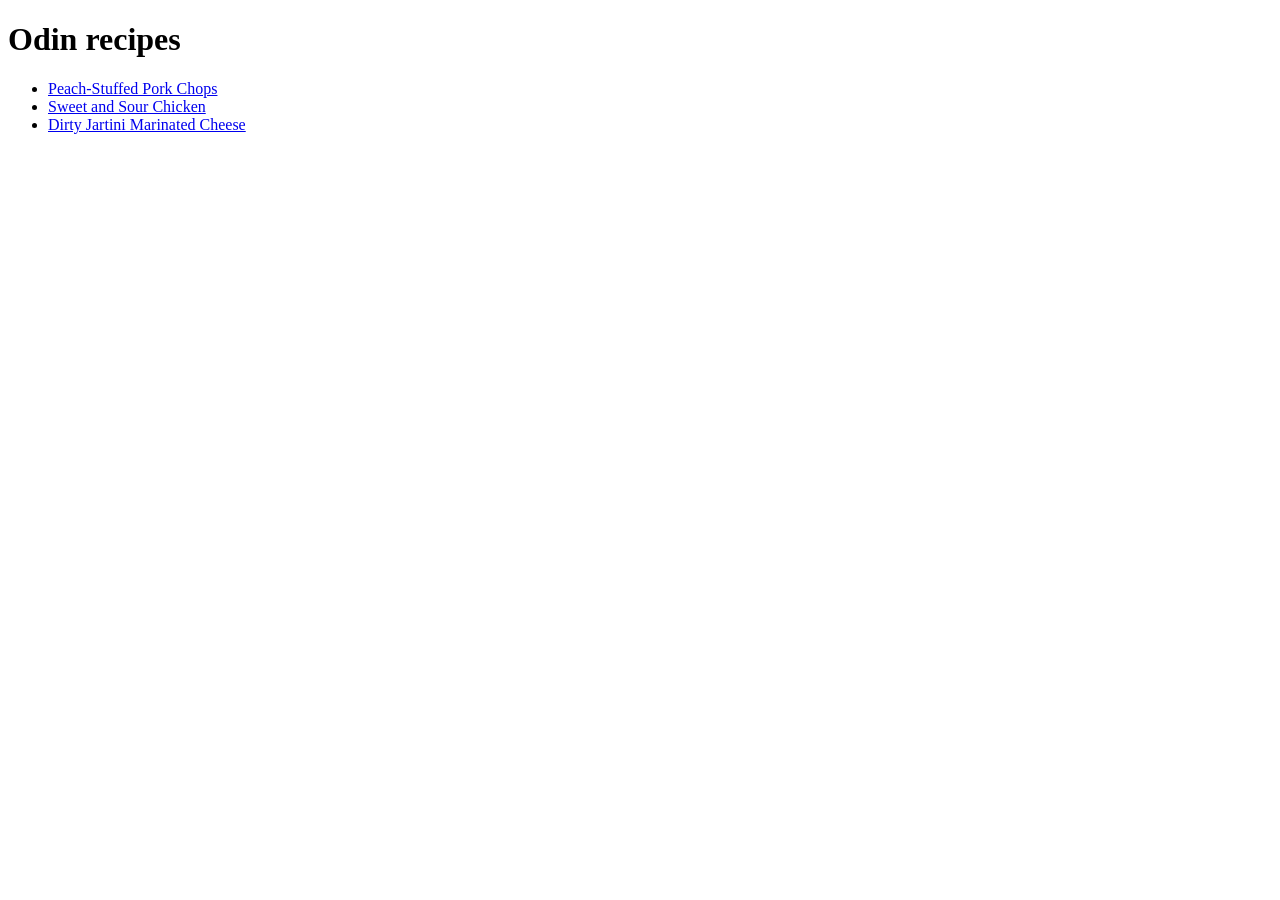
<file: index.html>
<!DOCTYPE html>
<html lang="en">
<head>
    <meta charset="UTF-8">
    <meta name="viewport" content="width=device-width, initial-scale=1.0">
    <title>Document</title>
</head>
<body>

    <h1 style="">Odin recipes</h1>

    <ul>
        <li> <a href="porkchops.html">  Peach-Stuffed Pork Chops   </a>    </li>
        <li> <a href="chicken.html"> Sweet and Sour Chicken</a></li>
        <li> <a href="Jartini.html">Dirty Jartini Marinated Cheese</a></li>
    </ul>
    
</body>
</html>
</file>
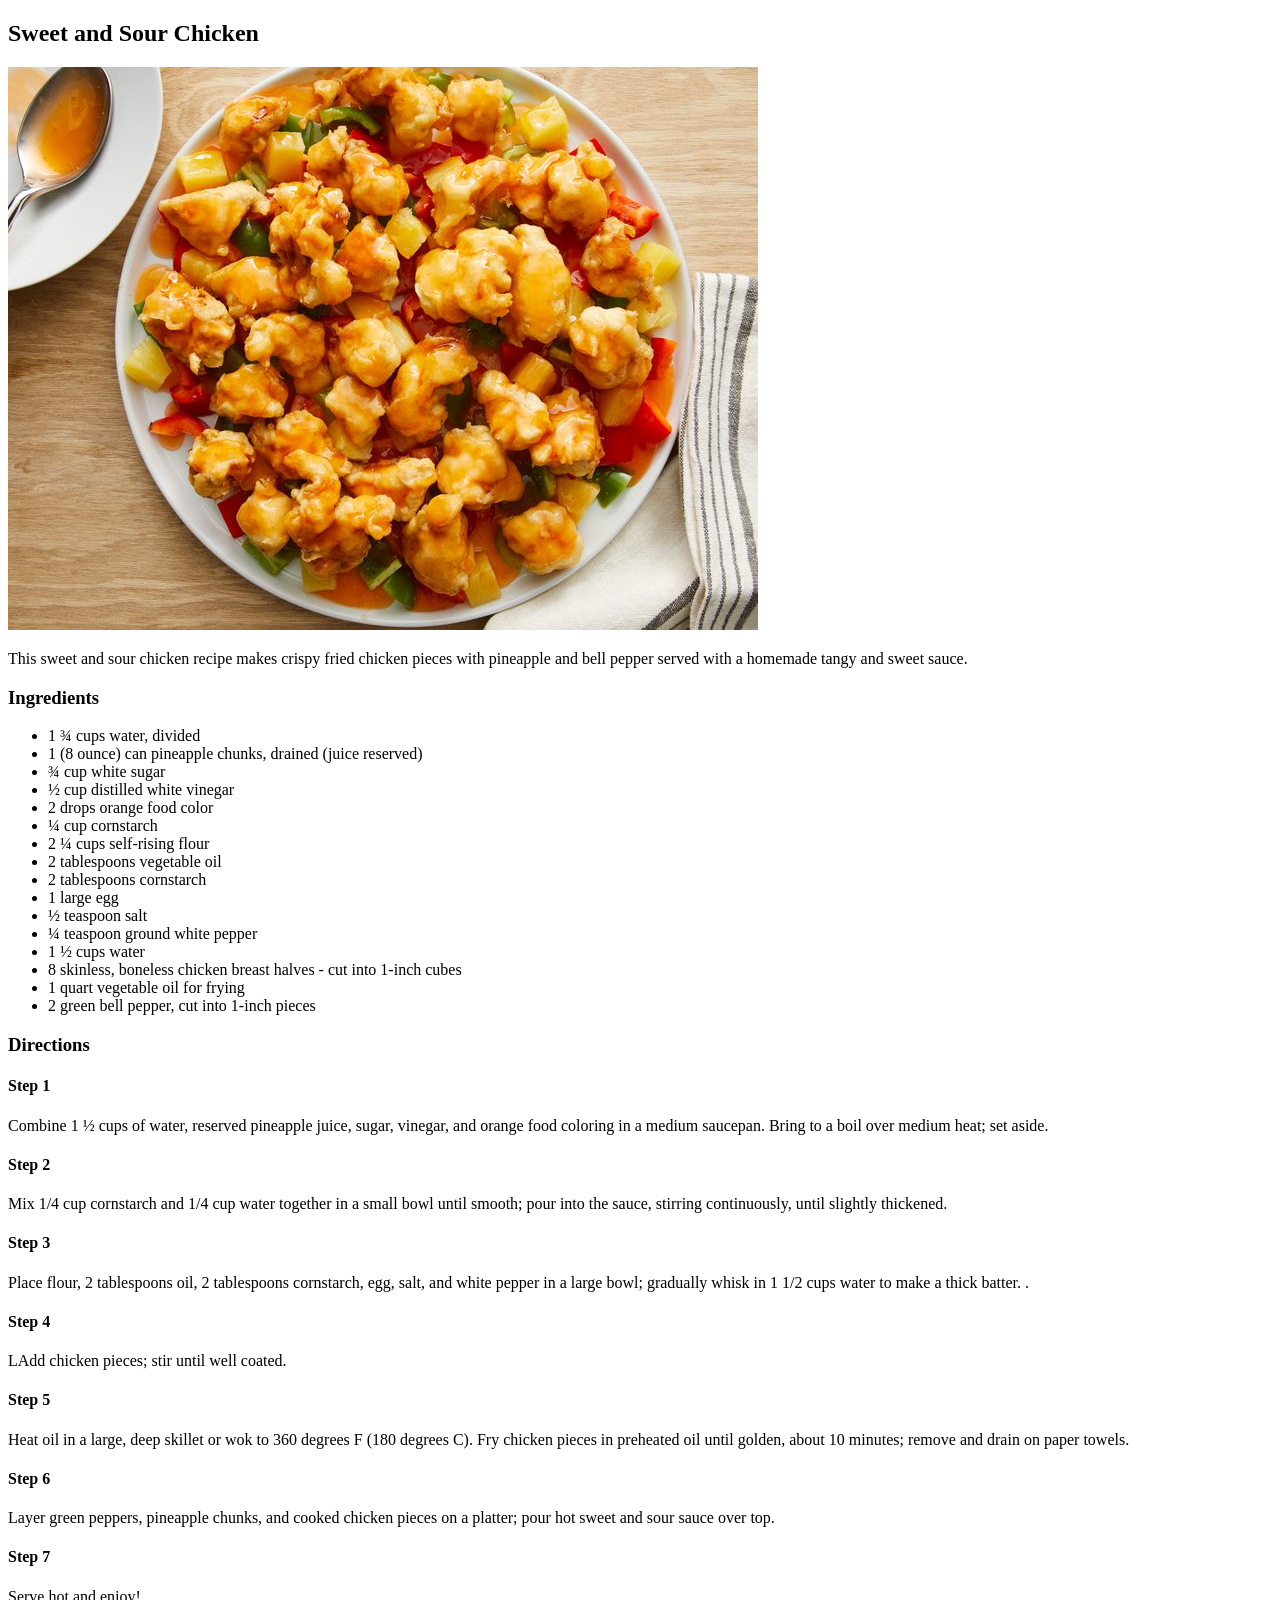
<file: chicken.html>
<!DOCTYPE html>
<html lang="en">
<head>
    <meta charset="UTF-8">
    <meta name="viewport" content="width=<device-width>, initial-scale=1.0">
    <title>Document</title>
</head>
<body>
    <h2>Sweet and Sour Chicken</h2>
    <img src="chicken.jpg" alt="Pork Chops">
    <p>This sweet and sour chicken recipe makes crispy fried chicken pieces with pineapple and bell pepper served with a homemade tangy and sweet sauce.
    </p>
    <h3>Ingredients</h3>
    <ul>
        <li>1 ¾ cups water, divided</li>
        <li>1 (8 ounce) can pineapple chunks, drained (juice reserved)</li>
        <li>¾ cup white sugar</li>
        <li>½ cup distilled white vinegar</li>
        <li>2 drops orange food color</li>
        <li>¼ cup cornstarch</li>
        <li>2 ¼ cups self-rising flour</li>
        <li>2 tablespoons vegetable oil</li>
        <li>2 tablespoons cornstarch</li>
        <li>1 large egg</li>
        <li>½ teaspoon salt</li>
        <li>¼ teaspoon ground white pepper</li>
        <li>1 ½ cups water</li>
        <li>8 skinless, boneless chicken breast halves - cut into 1-inch cubes</li> 
        <li>1 quart vegetable oil for frying</li>
        <li>2 green bell pepper, cut into 1-inch pieces</li>
    </ul>



    <h3>Directions</h3>
    <h4>Step 1</h4>
    <p>Combine 1 ½ cups of water, reserved pineapple juice, sugar, vinegar, and orange food coloring in a medium saucepan. Bring to a boil over medium heat; set aside. 
    </p>
    <h4>Step 2</h4>
    <p>Mix 1/4 cup cornstarch and 1/4 cup water together in a small bowl until smooth; pour into the sauce, stirring continuously, until slightly thickened.  
    </p>
    <h4>Step 3</h4>
    <p>Place flour, 2 tablespoons oil, 2 tablespoons cornstarch, egg, salt, and white pepper in a large bowl; gradually whisk in 1 1/2 cups water to make a thick batter. .  
    </p>
    <h4>Step 4</h4>
    <p>LAdd chicken pieces; stir until well coated.  
    </p>
    <h4>Step 5</h4>
    <p>Heat oil in a large, deep skillet or wok to 360 degrees F (180 degrees C). Fry chicken pieces in preheated oil until golden, about 10 minutes; remove and drain on paper towels.   
    </p>
    
    <h4>Step 6</h4>
    <p>Layer green peppers, pineapple chunks, and cooked chicken pieces on a platter; pour hot sweet and sour sauce over top.  
    </p>

    <h4>Step 7</h4>
    <p>Serve hot and enjoy!   
    </p>



</body>
</html>
</file>
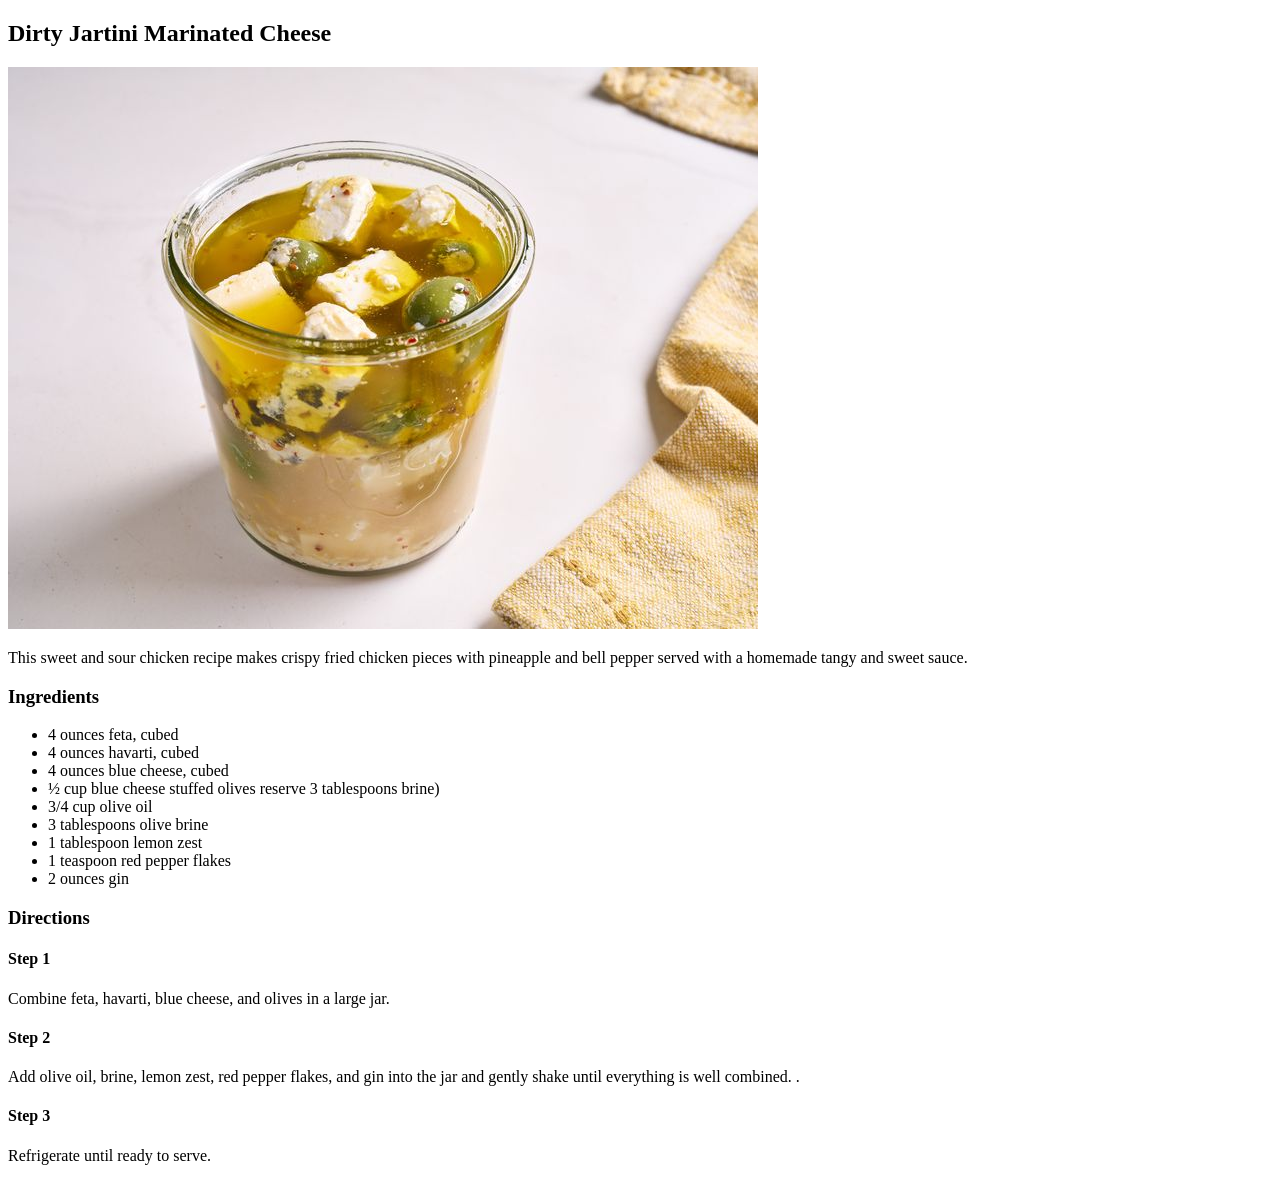
<file: Jartini.html>
<!DOCTYPE html>
<html lang="en">
<head>
    <meta charset="UTF-8">
    <meta name="viewport" content="width=<device-width>, initial-scale=1.0">
    <title>Document</title>
</head>
<body>
    <h2>Dirty Jartini Marinated Cheese</h2>
    <img src="Jartini.jpg" alt="Pork Chops">
    <p>This sweet and sour chicken recipe makes crispy fried chicken pieces with pineapple and bell pepper served with a homemade tangy and sweet sauce.
    </p>
    <h3>Ingredients</h3>
    <ul>
        <li>

4 ounces feta, cubed
</li>
        <li>

4 ounces havarti, cubed
</li>
        <li>

4 ounces blue cheese, cubed
</li>
        <li>

½ cup blue cheese stuffed olives reserve 3 tablespoons brine)
</li>
        <li>

3/4 cup olive oil
</li>
        <li>

3 tablespoons olive brine
</li>
        <li>

1 tablespoon lemon zest
</li>
        <li>

1 teaspoon red pepper flakes
</li>
        <li>

2 ounces gin
</li>
        
    </ul>



    <h3>Directions</h3>
    <h4>Step 1</h4>
    <p> Combine feta, havarti, blue cheese, and olives in a large jar.  
    </p>
    <h4>Step 2</h4>
    <p> Add olive oil, brine, lemon zest, red pepper flakes, and gin into the jar and gently shake until everything is well combined. .  
    </p>
    <h4>Step 3</h4>
    <p> Refrigerate until ready to serve.</p>


</body>
</html>
</file>
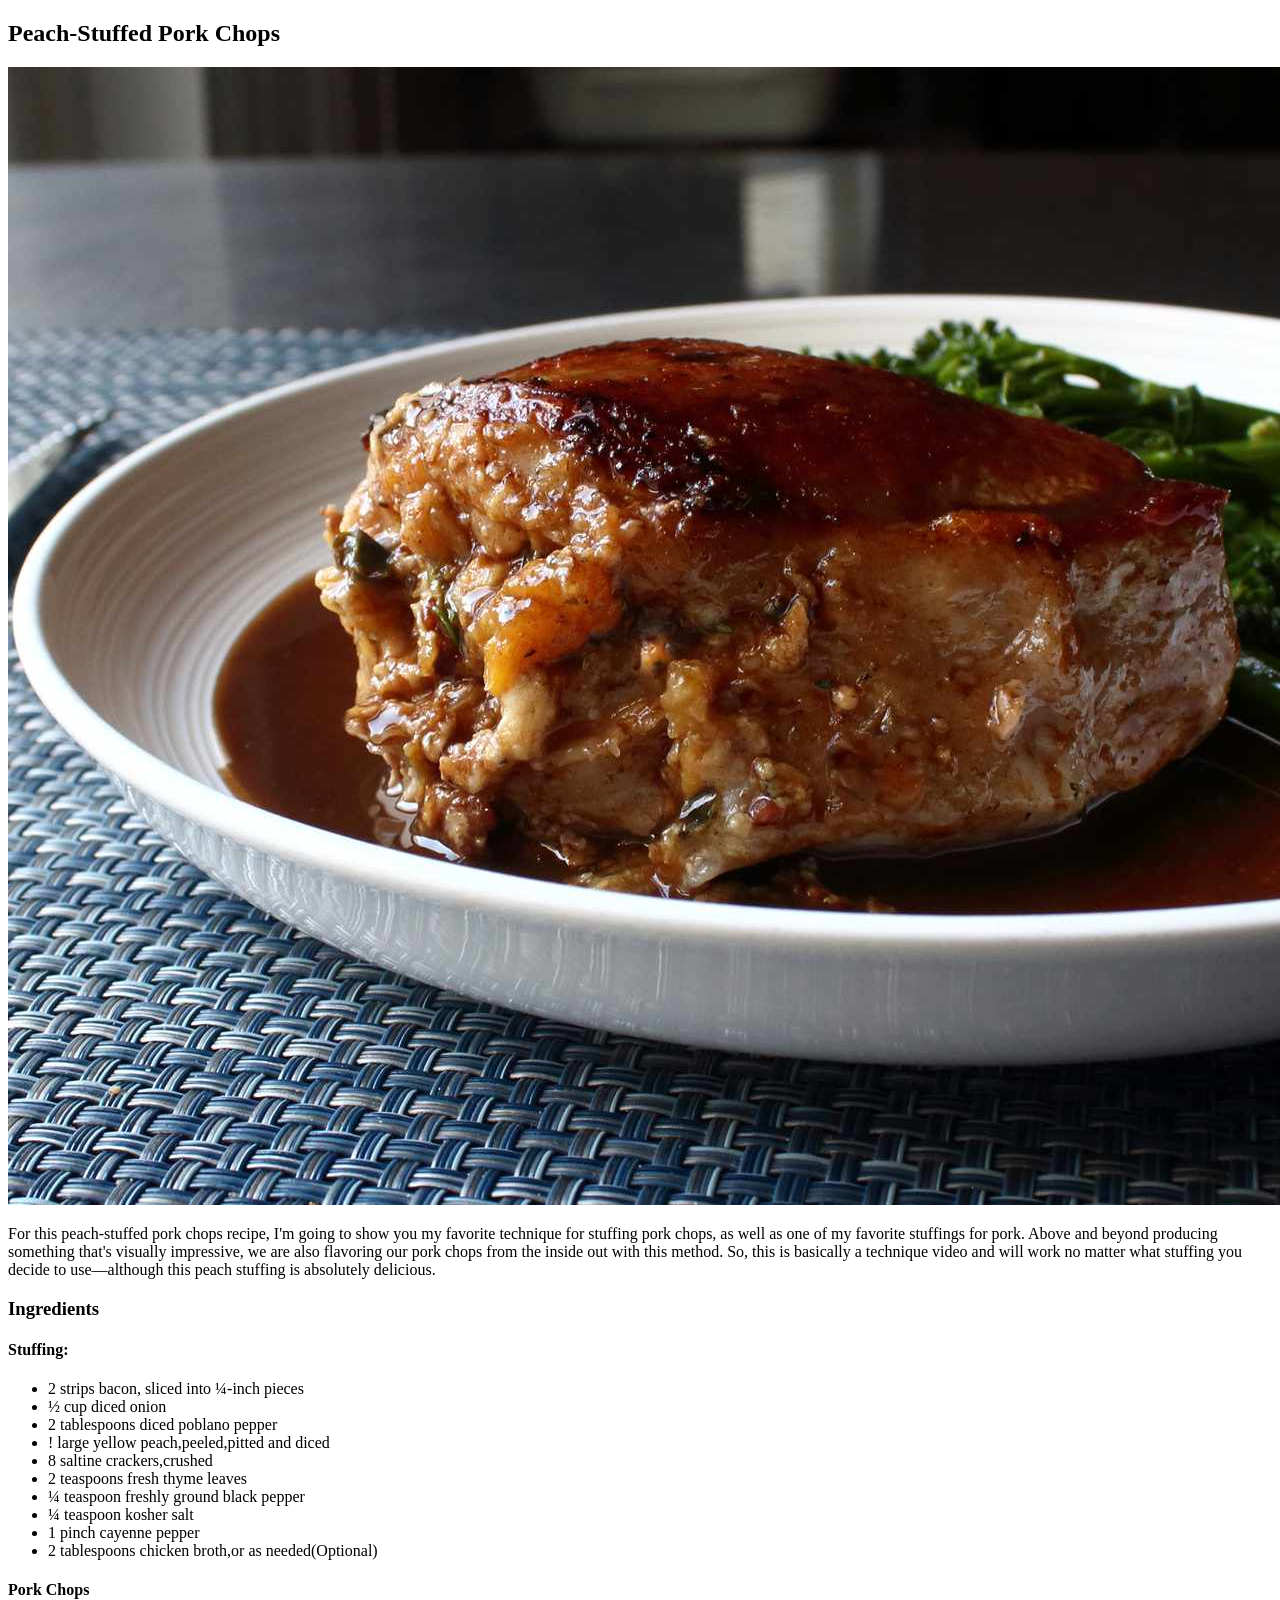
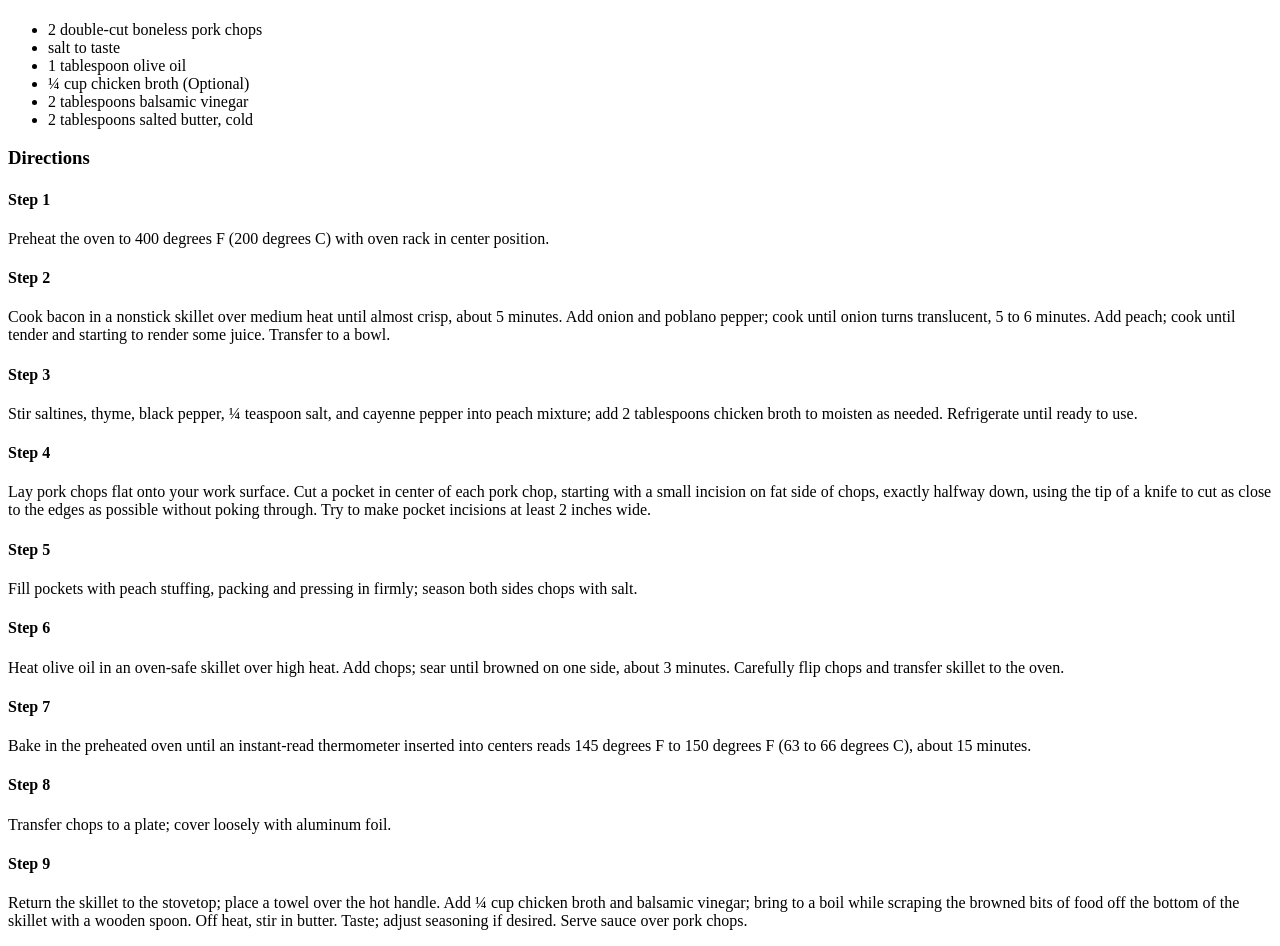
<file: porkchops.html>
<!DOCTYPE html>
<html lang="en">
<head>
    <meta charset="UTF-8">
    <meta name="viewport" content="width=<device-width>, initial-scale=1.0">
    <title>Document</title>
</head>
<body>
    <h2>Peach-Stuffed Pork Chops</h2>
    <img src="pork.jpg" alt="Pork Chops">
    <p>For this peach-stuffed pork chops recipe, I'm going to show you my favorite technique for stuffing pork chops, as well as one of my
        favorite stuffings for pork. Above and beyond producing something that's visually impressive, we are also flavoring our pork chops from the inside out with this method. So, this is basically a technique video and will work no matter what stuffing you decide to use—although this peach stuffing is absolutely delicious.
    </p>
    <h3>Ingredients</h3>
    <h4>Stuffing:</h4>
    <ul>
        <li>2 strips bacon, sliced into ¼-inch pieces</li>
        <li>½ cup diced onion</li>
        <li>2 tablespoons diced poblano pepper</li>
        <li>! large yellow peach,peeled,pitted and diced</li>
        <li>8 saltine crackers,crushed</li>
        <li>2 teaspoons fresh thyme leaves</li>
        <li>¼ teaspoon freshly ground black pepper</li>
        <li>¼ teaspoon kosher salt</li>
        <li>1 pinch cayenne pepper</li>
        <li>2 tablespoons chicken broth,or as needed(Optional)</li>
    </ul>

    <h4>Pork Chops</h4>
    <ul>
        <li>2 double-cut boneless pork chops</li>
        <li>salt to taste</li>
        <li>1 tablespoon olive oil</li>
        <li>¼ cup chicken broth (Optional)</li>
        <li>2 tablespoons balsamic vinegar</li>
        <li>2 tablespoons salted butter, cold</li>
    </ul>

    <h3>Directions</h3>
    <h4>Step 1</h4>
    <p>Preheat the oven to 400 degrees F (200 degrees C) 
        with oven rack in center position.
    </p>
    <h4>Step 2</h4>
    <p>Cook bacon in a nonstick skillet over medium heat until almost crisp,
        about 5 minutes. Add onion and poblano pepper;
        cook until onion turns translucent, 5 to 6 minutes. Add peach; cook until tender and starting to render some juice. Transfer to a bowl. 
    </p>
    <h4>Step 3</h4>
    <p>Stir saltines, thyme, black pepper, ¼ teaspoon salt, and cayenne pepper into peach mixture; 
        add 2 tablespoons chicken broth to moisten as needed. Refrigerate until ready to use.  
    </p>
    <h4>Step 4</h4>
    <p>Lay pork chops flat onto your work surface. Cut a pocket in center of each pork chop, starting with a small incision on fat side of chops, exactly halfway down, using the tip of a knife to cut
        as close to the edges as possible without poking through. Try to make pocket incisions at least 2 inches wide. 
    </p>
    <h4>Step 5</h4>
    <p>Fill pockets with peach stuffing, 
        packing and pressing in firmly; season both sides chops with salt.  
    </p>
    
    <h4>Step 6</h4>
    <p>Heat olive oil in an oven-safe skillet over high heat. Add chops; sear until browned on one side, 
        about 3 minutes. Carefully flip chops and transfer skillet to the oven. 
    </p>

    <h4>Step 7</h4>
    <p>Bake in the preheated oven until an instant-read thermometer inserted into centers reads 145 degrees 
        F to 150 degrees F (63 to 66 degrees C), about 15 minutes.  
    </p>



    <h4>Step 8</h4>
    <p>Transfer chops to a plate; cover loosely with aluminum foil.  
    </p>




    <h4>Step 9</h4>
    <p>Return the skillet to the stovetop; place a towel over the hot handle. Add ¼ cup chicken broth and balsamic vinegar; bring to a boil while scraping the browned bits of food off the bottom of the skillet with a wooden spoon. Off heat, stir in butter.
        Taste; adjust seasoning if desired. Serve sauce over pork chops.  
    </p>
    
    



</body>
</html>
</file>
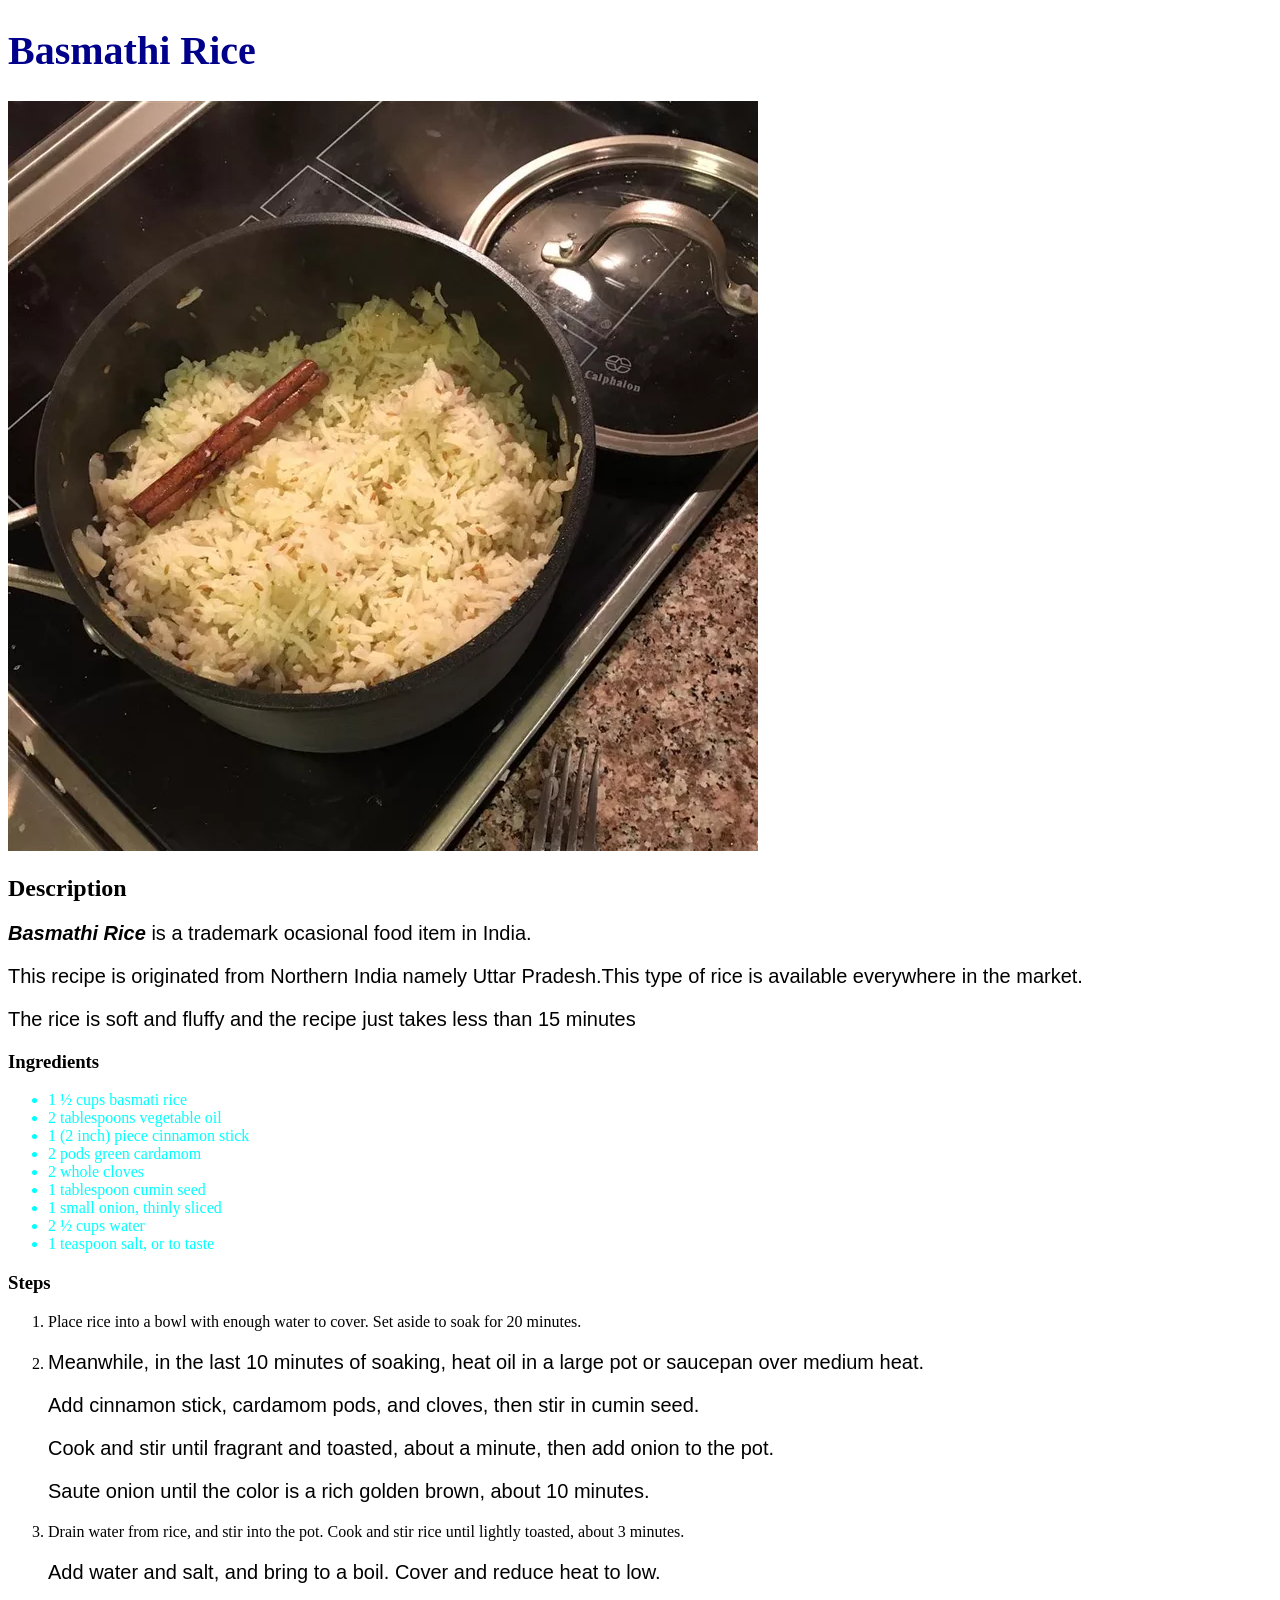
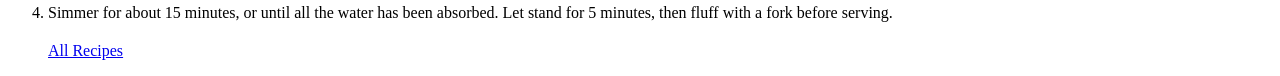
<file: recipes/basmathi.html>
<!DOCTYPE html>
<html lang="en">
    <head>
        <link rel="stylesheet" href="../css/basmathi.css">
        <title>Recipe for Tasty Basmathi rice</title>
    </head>
    <body>
        <h1>Basmathi Rice</h1>
        <img src="../images/basmathi.webp" alt="Image of Basmati Rice image">
        <h2>Description</h2>
        <p><strong><em>Basmathi Rice</em></strong> is a trademark ocasional food item in India.</p>
        <p>This recipe is originated from Northern India namely Uttar Pradesh.This type of rice is available everywhere in the market.</p>
        <p>The rice is soft and fluffy and the recipe just takes less than 15 minutes</p>
        <h3>Ingredients</h3>
        <ul>
            <li>1 ½ cups basmati rice</li>
            <li>2 tablespoons vegetable oil</li>
            <li>1 (2 inch) piece cinnamon stick</li>
            <li>2 pods green cardamom</li>
            <li>2 whole cloves</li>
            <li>1 tablespoon cumin seed</li>
            <li>1 small onion, thinly sliced</li>
            <li>2 ½ cups water</li>
            <li>1 teaspoon salt, or to taste</li>
        </ul>
        <h3>Steps</h3>
        <ol>
            <li>Place rice into a bowl with enough water to cover. Set aside to soak for 20 minutes.</li>
            <li><p>Meanwhile, in the last 10 minutes of soaking, heat oil in a large pot or saucepan over medium heat.</p><p> Add cinnamon stick, cardamom pods, and cloves, then stir in cumin seed.</p><p> Cook and stir until fragrant and toasted, about a minute, then add onion to the pot.</p><p>Saute onion until the color is a rich golden brown, about 10 minutes.</p></li>
            <li>Drain water from rice, and stir into the pot. Cook and stir rice until lightly toasted, about 3 minutes. <p>Add water and salt, and bring to a boil. Cover and reduce heat to low.</p></li>
            <li>Simmer for about 15 minutes, or until all the water has been absorbed. Let stand for 5 minutes, then fluff with a fork before serving.</li>
            <p></p>
            <a  href="../index.html">All Recipes</a>
                

        </ol>
    </body>
</html>
</file>
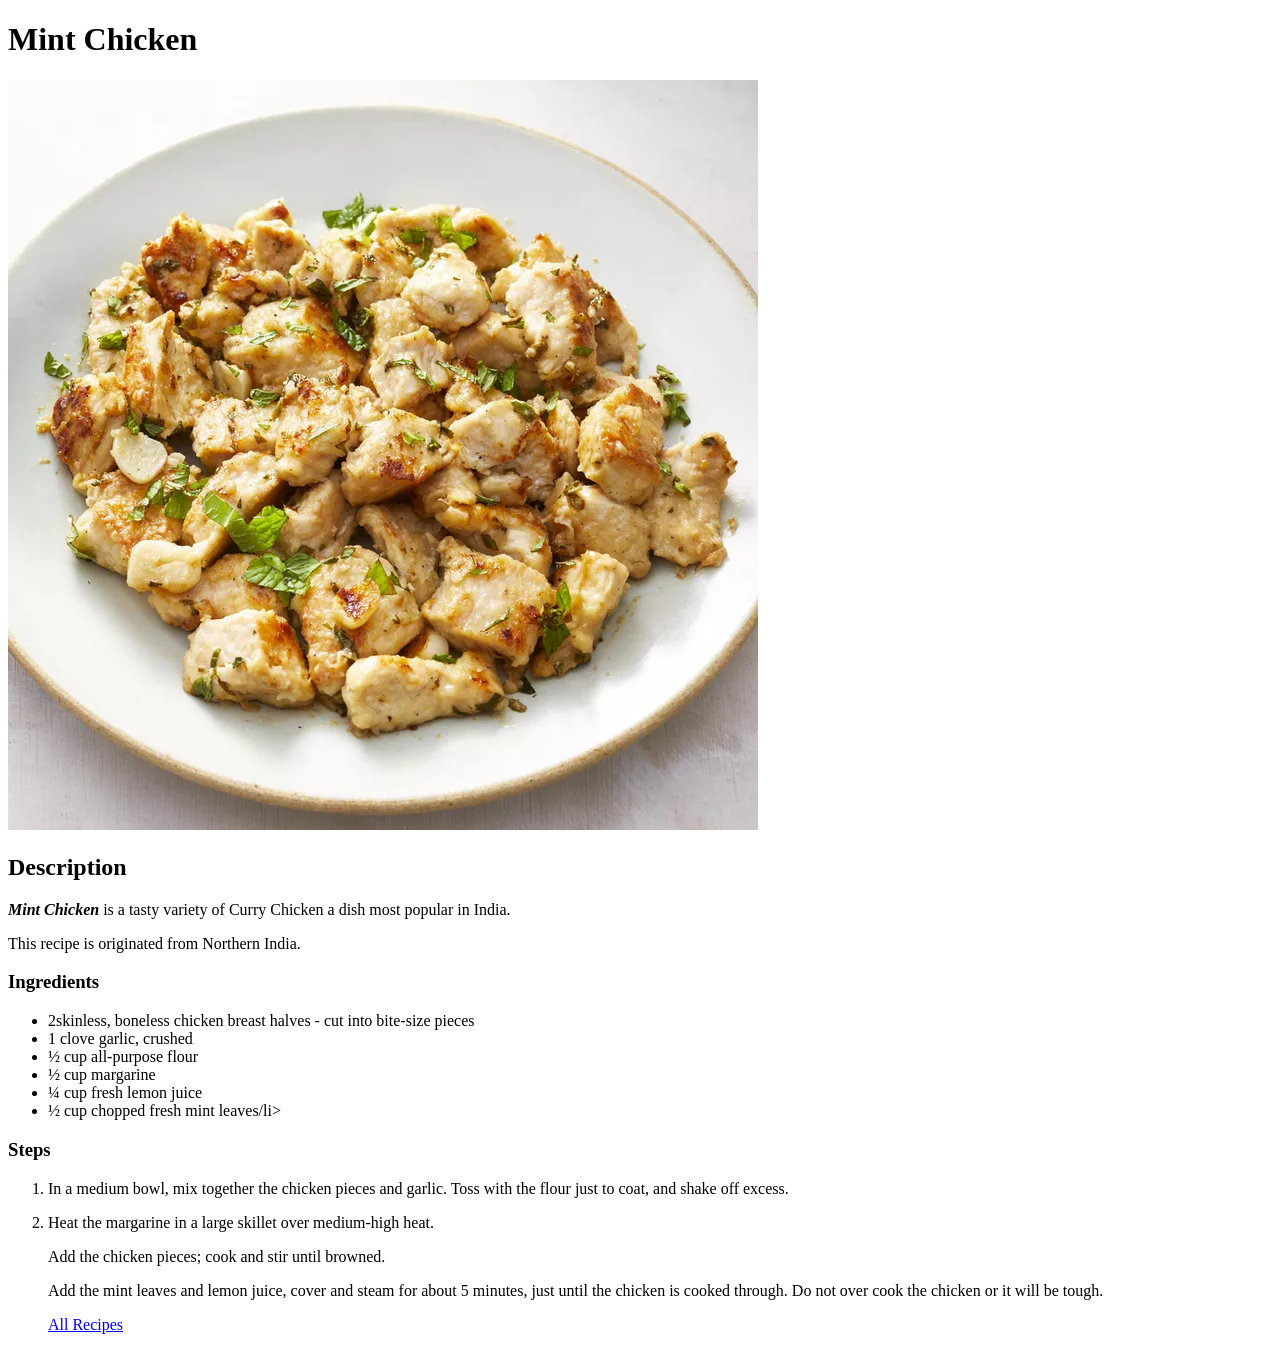
<file: recipes/mintchicken.html>
<!DOCTYPE html>
<html lang="en">
    <head>
        <title>Recipe for Tasty Mint Chicken</title>
    </head>
    <body>
        <h1>Mint Chicken</h1>
        <img src="../images/Mint_Chicken.webp" alt="Image Of Mint Chicken">
        <h2>Description</h2>
        <p><strong><em>Mint Chicken</em></strong> is a tasty variety of Curry Chicken a dish most popular in India.</p>
        <p>This recipe is originated from Northern India.</p>
        <h3>Ingredients</h3>
        <ul>
            <li>2skinless, boneless chicken breast halves - cut into bite-size pieces</li>
            <li>1 clove garlic, crushed</li>
            <li>½ cup all-purpose flour</li>
            <li>½ cup margarine</li>
            <li>¼ cup fresh lemon juice</li>
            <li>½ cup chopped fresh mint leaves/li>
        </ul>
        <h3>Steps</h3>
        <ol>
            <li>In a medium bowl, mix together the chicken pieces and garlic. Toss with the flour just to coat, and shake off excess.</li>
            <p></p>
            
            <li>Heat the margarine in a large skillet over medium-high heat.<p> Add the chicken pieces; cook and stir until browned.</p> Add the mint leaves and lemon juice, cover and steam for about 5 minutes, just until the chicken is cooked through. 
                Do not over cook the chicken or it will be tough.</li>
                
                <p></p>
                <a  href="../index.html">All Recipes</a>
        </ol>
    </body>
</html>
</file>
<file: css/basmathi.css>
h1{
    font-size:40px;
    color: darkblue; 
    font-weight: bold;
}
p{
    font-family: 'Franklin Gothic Medium', 'Arial Narrow', Arial, sans-serif;
    font-size: 20px;
}
ul{
    font-family: 'Times New Roman', Times, serif;
    color: aqua;
}
</file>
